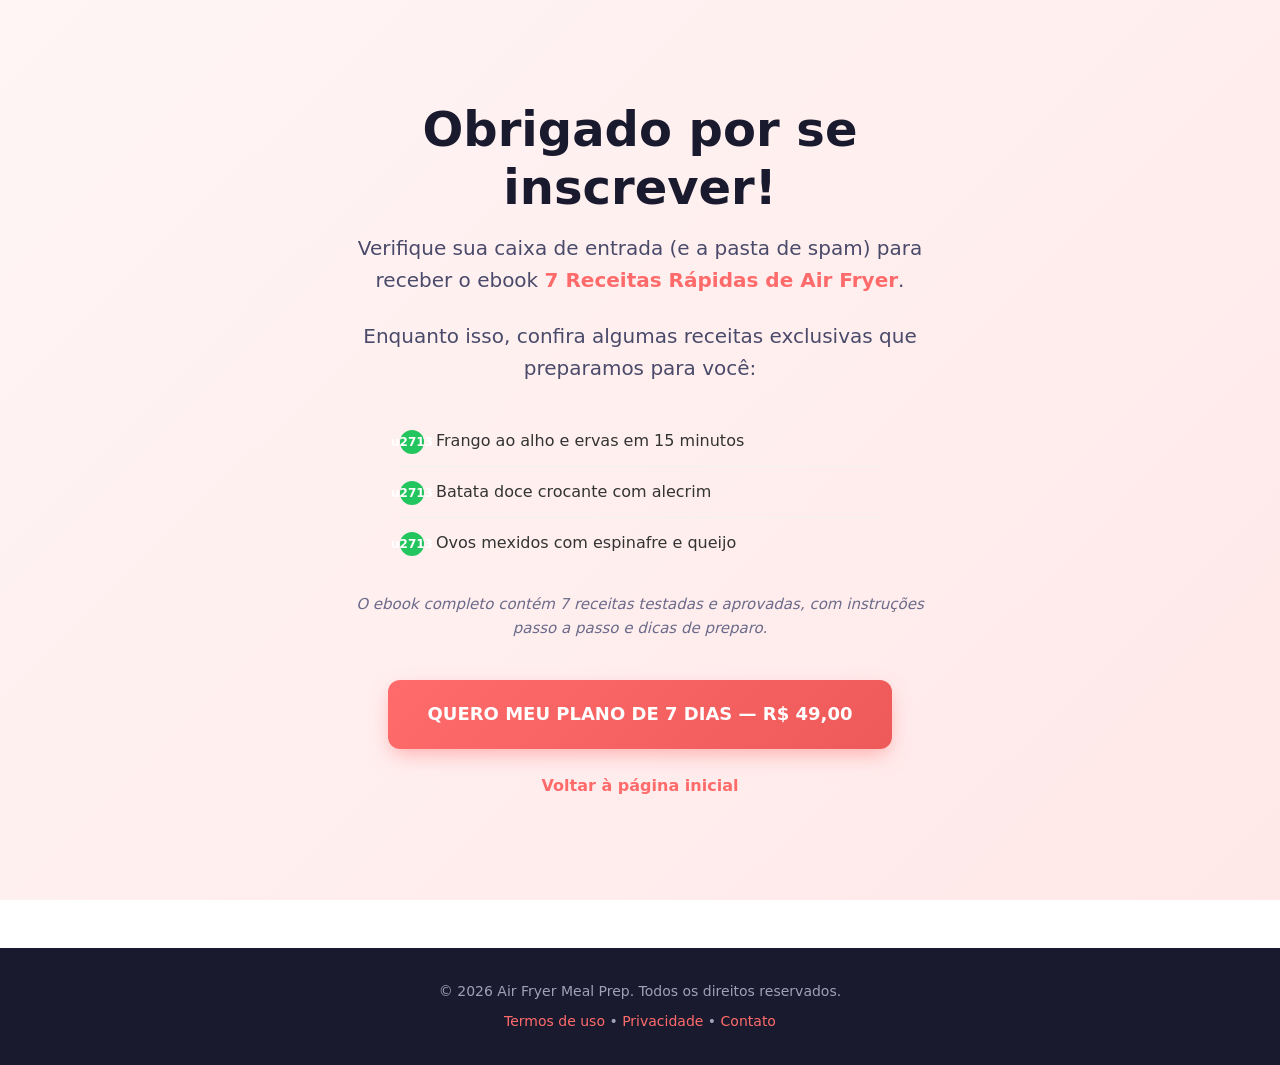
<file: obrigado.html>
<!DOCTYPE html>
<html lang="pt-BR">
<head>
    <meta charset="UTF-8">
    <meta name="viewport" content="width=device-width, initial-scale=1.0">
    <meta name="description" content="Obrigado por se inscrever! Verifique seu e-mail para baixar o ebook 7 Receitas Rápidas de Air Fryer. Confira também nossa oferta especial.">
    <meta name="theme-color" content="#ff6b6b">
    <meta name="robots" content="noindex, follow">
    
    <!-- Open Graph / Social Sharing -->
    <meta property="og:type" content="website">
    <meta property="og:title" content="Obrigado! Seu ebook está a caminho">
    <meta property="og:description" content="Verifique sua caixa de entrada para receber o ebook gratuito 7 Receitas Rápidas de Air Fryer.">
    <meta property="og:image" content="https://pay.kiwify.com.br/ffs4CrU/og-image.jpg">
    <meta property="og:url" content="https://jhoxgamer.github.io/airfryer-mealprep-lp/obrigado.html">
    <meta property="og:site_name" content="Air Fryer Meal Prep">
    
    <!-- Twitter Card -->
    <meta name="twitter:card" content="summary_large_image">
    <meta name="twitter:title" content="Obrigado! Seu ebook está a caminho">
    <meta name="twitter:description" content="Verifique seu e-mail para baixar o ebook 7 Receitas Rápidas de Air Fryer.">
    <meta name="twitter:image" content="https://pay.kiwify.com.br/ffs4CrU/og-image.jpg">
    
    <!-- Preconnect for performance -->
    <link rel="preconnect" href="https://pay.kiwify.com.br">
    <link rel="dns-prefetch" href="https://www.google-analytics.com">
    <link rel="dns-prefetch" href="https://connect.facebook.net">
    
    <!-- Stylesheet -->
    <link rel="stylesheet" href="style.css" media="print" onload="this.media='all'">
    <noscript><link rel="stylesheet" href="style.css"></noscript>
    
    <title>Obrigado! Seu ebook está a caminho | Air Fryer Meal Prep</title>
    
    <!-- Critical CSS Inlined for Above-the-Fold Performance -->
    <style>
        *, *::before, *::after { box-sizing: border-box; margin: 0; padding: 0; }
        html { scroll-behavior: smooth; -webkit-text-size-adjust: 100%; }
        body { font-family: system-ui, -apple-system, BlinkMacSystemFont, 'Segoe UI', Roboto, sans-serif; line-height: 1.6; color: #1a1a2e; background: #fff; font-size: 16px; }
        .container { width: 100%; max-width: 720px; margin: 0 auto; padding: 0 1.5rem; }
        .hero { background: linear-gradient(135deg, #fff5f5 0%, #ffe8e8 100%); color: #1a1a2e; text-align: center; padding: clamp(3rem, 8vw, 5rem) 0; min-height: 100vh; display: flex; align-items: center; justify-content: center; }
        .hero h1 { font-size: clamp(2rem, 5vw, 3rem); font-weight: 800; line-height: 1.2; margin-bottom: 1rem; color: #1a1a2e; }
        .hero p { font-size: clamp(1rem, 2.5vw, 1.25rem); margin-bottom: 1.5rem; color: #4a4a6a; max-width: 90%; margin-left: auto; margin-right: auto; }
        .hero strong { color: #ff6b6b; }
        .hero .benefits { list-style: none; text-align: left; max-width: 480px; margin: 2rem auto 0; }
        .hero .benefits li { display: flex; align-items: flex-start; gap: 0.75rem; padding: 0.75rem 0; border-bottom: 1px solid #f0f0f5; font-size: 1rem; color: #333; }
        .hero .benefits li:last-child { border-bottom: none; }
        .hero .benefits li::before { content: "\u2713"; display: inline-flex; align-items: center; justify-content: center; width: 24px; height: 24px; background: #22c55e; color: #fff; border-radius: 50%; font-size: 0.75rem; font-weight: 700; flex-shrink: 0; margin-top: 2px; }
        .hero em { display: block; margin-top: 1.5rem; color: #6b6b8a; font-size: 0.9375rem; font-style: italic; }
        .offer-cta { margin-top: 2.5rem; }
        .offer-btn { display: inline-flex; align-items: center; justify-content: center; gap: 0.5rem; background: linear-gradient(135deg, #ff6b6b, #ee5a5a); color: #fff; text-decoration: none; padding: 1.25rem 2.5rem; font-size: 1.125rem; font-weight: 700; border-radius: 12px; cursor: pointer; transition: transform 0.2s, box-shadow 0.2s; box-shadow: 0 8px 20px -4px rgba(255, 107, 107, 0.5); white-space: nowrap; }
        .offer-btn:hover { transform: translateY(-3px); box-shadow: 0 12px 28px -4px rgba(255, 107, 107, 0.6); text-decoration: none; color: #fff; }
        .offer-btn:active { transform: translateY(0); }
        .offer-btn:focus-visible { outline: 3px solid #ff6b6b; outline-offset: 3px; }
        .btn { display: inline-block; margin-top: 1.5rem; color: #ff6b6b; text-decoration: none; font-weight: 600; font-size: 1rem; transition: color 0.2s; }
        .btn:hover { color: #ee5a5a; text-decoration: underline; }
        footer { background: #1a1a2e; color: #a0a0b8; text-align: center; padding: 2rem 0; margin-top: 3rem; font-size: 0.875rem; }
        footer a { color: #ff6b6b; text-decoration: none; }
        footer a:hover { text-decoration: underline; }
        
        /* Reduced motion */
        @media (prefers-reduced-motion: reduce) {
            *, *::before, *::after { animation-duration: 0.01ms !important; animation-iteration-count: 1 !important; transition-duration: 0.01ms !important; scroll-behavior: auto !important; }
        }
        
        /* High contrast mode */
        @media (prefers-contrast: high) {
            .offer-btn { border: 2px solid currentColor; }
        }
    </style>
</head>
<body>
    <section class="hero" aria-labelledby="thanks-heading">
        <div class="container">
            <h1 id="thanks-heading">Obrigado por se inscrever!</h1>
            <p>Verifique sua caixa de entrada (e a pasta de spam) para receber o ebook <strong>7 Receitas Rápidas de Air Fryer</strong>.</p>
            <p>Enquanto isso, confira algumas receitas exclusivas que preparamos para você:</p>
            <ul class="benefits" role="list" aria-label="Receitas exclusivas">
                <li>Frango ao alho e ervas em 15 minutos</li>
                <li>Batata doce crocante com alecrim</li>
                <li>Ovos mexidos com espinafre e queijo</li>
            </ul>
            <p><em>O ebook completo contém 7 receitas testadas e aprovadas, com instruções passo a passo e dicas de preparo.</em></p>
            
            <div class="offer-cta">
                <a href="https://pay.kiwify.com.br/ffs4CrU?utm_source=lp_airfryer&utm_medium=thankyou_page&utm_campaign=ebook_lead_magnet&utm_content=cta_checkout_plano_7_dias&utm_term=post_optin" class="offer-btn track-offer" data-offer-id="plano-7-dias" aria-label="Comprar plano de 7 dias por R$ 49,00">QUERO MEU PLANO DE 7 DIAS — R$ 49,00</a>
            </div>
            <a href="/" class="btn">Voltar à página inicial</a>
        </div>
    </section>
    
    <footer role="contentinfo">
        <div class="container">
            <p>&copy; 2026 Air Fryer Meal Prep. Todos os direitos reservados.</p>
            <p style="margin-top: 0.5rem;">
                <a href="/termos.html" target="_blank" rel="noopener">Termos de uso</a> • 
                <a href="/privacidade.html" target="_blank" rel="noopener">Privacidade</a> • 
                <a href="/contato.html" target="_blank" rel="noopener">Contato</a>
            </p>
        </div>
    </footer>
    
    <!-- Load scripts -->
    <script src="tracking.js" defer></script>
    <script src="script.js" defer></script>
    
    <!-- Google Analytics (replace G-XXXXXXXXXX with your Measurement ID) -->
    <script async src="https://www.googletagmanager.com/gtag/js?id=G-XXXXXXXXXX"></script>
    <script>
        window.dataLayer = window.dataLayer || [];
        function gtag(){dataLayer.push(arguments);}
        gtag('js', new Date());
        gtag('config', 'G-XXXXXXXXXX', { send_page_view: true });
    </script>
    
    <!-- Meta Pixel (replace YOUR_PIXEL_ID) -->
    <script>
        !function(f,b,e,v,n,t,s){if(f.fbq)return;n=f.fbq=function(){n.callMethod?
        n.callMethod.apply(n,arguments):n.queue.push(arguments)};if(!f._fbq)f._fbq=n;
        n.push=n;n.loaded=!0;n.version='2.0';n.queue=[];t=b.createElement(e);t.async=!0;
        t.src=v;s=b.getElementsByTagName(e)[0];s.parentNode.insertBefore(t,s)}(window,
        document,'script','https://connect.facebook.net/en_US/fbevents.js');
        fbq('init', 'YOUR_PIXEL_ID');
        fbq('track', 'PageView');
        fbq('track', 'Lead');
    </script>
    <noscript><img height="1" width="1" style="display:none" src="https://www.facebook.com/tr?id=YOUR_PIXEL_ID&ev=PageView&noscript=1"/></noscript>
</body>
</html>
</file>
<file: style.css>
/* Reset básico e variáveis CSS */
:root {
    --color-primary: #ff6b6b;
    --color-primary-dark: #ee5a5a;
    --color-primary-light: #ff8a8a;
    --color-bg: #fff;
    --color-bg-alt: #fff5f5;
    --color-text: #1a1a2e;
    --color-text-muted: #4a4a6a;
    --color-text-light: #6b6b8a;
    --color-border: #e8e8f0;
    --color-success: #22c55e;
    --color-error: #ef4444;
    --color-footer-bg: #1a1a2e;
    --color-footer-text: #a0a0b8;
    --shadow-sm: 0 1px 2px rgba(0,0,0,0.05);
    --shadow-md: 0 4px 12px rgba(0,0,0,0.08);
    --shadow-lg: 0 20px 40px -12px rgba(255, 107, 107, 0.4);
    --shadow-btn: 0 8px 20px -4px rgba(255, 107, 107, 0.5);
    --radius-sm: 8px;
    --radius-md: 12px;
    --transition-fast: 150ms ease;
    --transition-normal: 250ms ease;
    --font-sans: system-ui, -apple-system, BlinkMacSystemFont, 'Segoe UI', Roboto, sans-serif;
    --container-max: 720px;
    --container-padding: 1.5rem;
}

/* Reset */
*, *::before, *::after {
    box-sizing: border-box;
    margin: 0;
    padding: 0;
}

html {
    scroll-behavior: smooth;
    -webkit-text-size-adjust: 100%;
    font-size: 16px;
}

@media (prefers-reduced-motion: reduce) {
    html {
        scroll-behavior: auto;
    }
    *, *::before, *::after {
        animation-duration: 0.01ms !important;
        animation-iteration-count: 1 !important;
        transition-duration: 0.01ms !important;
    }
}

body {
    font-family: var(--font-sans);
    line-height: 1.6;
    color: var(--color-text);
    background-color: var(--color-bg);
    font-size: 1rem;
    -webkit-font-smoothing: antialiased;
    -moz-osx-font-smoothing: grayscale;
    text-rendering: optimizeLegibility;
}

.container {
    width: 100%;
    max-width: var(--container-max);
    margin: 0 auto;
    padding: 0 var(--container-padding);
}

/* Hero Section */
.hero {
    background: linear-gradient(135deg, var(--color-bg-alt) 0%, #ffe8e8 100%);
    color: var(--color-text);
    text-align: center;
    padding: clamp(3rem, 8vw, 5rem) 0;
    min-height: 100vh;
    display: flex;
    align-items: center;
    justify-content: center;
}

.hero h1 {
    font-size: clamp(2rem, 5vw, 3rem);
    font-weight: 800;
    line-height: 1.2;
    margin-bottom: 1rem;
    color: var(--color-text);
}

.hero .subheadline,
.hero p {
    font-size: clamp(1rem, 2.5vw, 1.25rem);
    margin-bottom: 2rem;
    color: var(--color-text-muted);
    max-width: 90%;
    margin-left: auto;
    margin-right: auto;
}

.hero strong {
    color: var(--color-primary);
}

/* Ebook Cover */
.ebook-cover {
    width: 100%;
    max-width: 280px;
    height: auto;
    border-radius: var(--radius-md);
    box-shadow: var(--shadow-lg);
    margin: 0 auto 2rem;
    transition: transform var(--transition-normal);
}

.ebook-cover:hover {
    transform: translateY(-4px);
}

/* Email Form */
.email-form {
    display: flex;
    flex-wrap: wrap;
    gap: 0.75rem;
    justify-content: center;
    margin-bottom: 1.5rem;
}

.email-form input[type="email"] {
    padding: 1rem 1.25rem;
    border: 2px solid var(--color-border);
    border-radius: var(--radius-sm);
    font-size: 1rem;
    width: 100%;
    max-width: 320px;
    min-width: 240px;
    transition: border-color var(--transition-fast), box-shadow var(--transition-fast);
    background: var(--color-bg);
    font-family: inherit;
}

.email-form input[type="email"]:focus {
    outline: none;
    border-color: var(--color-primary);
    box-shadow: 0 0 0 3px rgba(255, 107, 107, 0.2);
}

.email-form input[type="email"]::placeholder {
    color: var(--color-text-light);
}

.email-form button {
    background: linear-gradient(135deg, var(--color-primary), var(--color-primary-dark));
    color: #fff;
    border: none;
    padding: 1rem 2rem;
    font-size: 1rem;
    font-weight: 700;
    font-family: inherit;
    border-radius: var(--radius-sm);
    cursor: pointer;
    transition: transform var(--transition-fast), box-shadow var(--transition-fast);
    min-width: 200px;
    white-space: nowrap;
}

.email-form button:hover {
    transform: translateY(-2px);
    box-shadow: var(--shadow-btn);
}

.email-form button:active {
    transform: translateY(0);
}

.email-form button:disabled {
    opacity: 0.7;
    cursor: not-allowed;
    transform: none;
}

.email-form button:focus-visible {
    outline: 3px solid var(--color-primary);
    outline-offset: 3px;
}

.privacy {
    font-size: 0.875rem;
    color: var(--color-text-light);
    margin-top: 0.75rem;
}

.privacy a {
    color: var(--color-primary);
    text-decoration: none;
}

.privacy a:hover {
    text-decoration: underline;
}

.form-message {
    min-height: 1.5rem;
    font-size: 0.9375rem;
    text-align: center;
    width: 100%;
    transition: color var(--transition-fast);
}

.form-message.success {
    color: var(--color-success);
}

.form-message.error {
    color: var(--color-error);
}

/* Benefits List */
.benefits {
    list-style: none;
    text-align: left;
    max-width: 480px;
    margin: 2.5rem auto 0;
}

.benefits li {
    display: flex;
    align-items: flex-start;
    gap: 0.75rem;
    padding: 0.75rem 0;
    border-bottom: 1px solid #f0f0f5;
    font-size: 1rem;
    color: var(--color-text);
}

.benefits li:last-child {
    border-bottom: none;
}

.benefits li::before {
    content: "✓";
    display: inline-flex;
    align-items: center;
    justify-content: center;
    width: 24px;
    height: 24px;
    background: var(--color-primary);
    color: #fff;
    border-radius: 50%;
    font-size: 0.75rem;
    font-weight: 700;
    flex-shrink: 0;
    margin-top: 2px;
}

.hero .benefits li::before {
    background: var(--color-success);
}

/* Offer CTA (Thank you page) */
.offer-cta {
    margin-top: 2.5rem;
}

.offer-btn {
    display: inline-flex;
    align-items: center;
    justify-content: center;
    gap: 0.5rem;
    background: linear-gradient(135deg, var(--color-primary), var(--color-primary-dark));
    color: #fff;
    text-decoration: none;
    padding: 1.25rem 2.5rem;
    font-size: 1.125rem;
    font-weight: 700;
    font-family: inherit;
    border-radius: var(--radius-md);
    cursor: pointer;
    transition: transform var(--transition-fast), box-shadow var(--transition-fast);
    box-shadow: var(--shadow-btn);
    white-space: nowrap;
    border: none;
}

.offer-btn:hover {
    transform: translateY(-3px);
    box-shadow: 0 12px 28px -4px rgba(255, 107, 107, 0.6);
    text-decoration: none;
    color: #fff;
}

.offer-btn:active {
    transform: translateY(0);
}

.offer-btn:focus-visible {
    outline: 3px solid var(--color-primary);
    outline-offset: 3px;
}

/* Back Button */
.btn {
    display: inline-block;
    margin-top: 1.5rem;
    color: var(--color-primary);
    text-decoration: none;
    font-weight: 600;
    font-size: 1rem;
    transition: color var(--transition-fast);
}

.btn:hover {
    color: var(--color-primary-dark);
    text-decoration: underline;
}

/* Footer */
footer {
    background: var(--color-footer-bg);
    color: var(--color-footer-text);
    text-align: center;
    padding: 2rem 0;
    margin-top: 3rem;
    font-size: 0.875rem;
}

footer a {
    color: var(--color-primary);
    text-decoration: none;
}

footer a:hover {
    text-decoration: underline;
}

/* Visually hidden utility */
.visually-hidden {
    position: absolute;
    width: 1px;
    height: 1px;
    padding: 0;
    margin: -1px;
    overflow: hidden;
    clip: rect(0, 0, 0, 0);
    white-space: nowrap;
    border: 0;
}

/* High contrast mode */
@media (prefers-contrast: high) {
    .email-form button,
    .offer-btn {
        border: 2px solid currentColor;
    }
    .email-form input[type="email"] {
        border-width: 3px;
    }
}

/* Focus styles for accessibility */
:focus-visible {
    outline: 3px solid var(--color-primary);
    outline-offset: 2px;
}

/* Print styles */
@media print {
    .hero {
        min-height: auto;
        padding: 2rem 0;
    }
    .email-form,
    .offer-cta,
    footer {
        display: none;
    }
}
</file>
